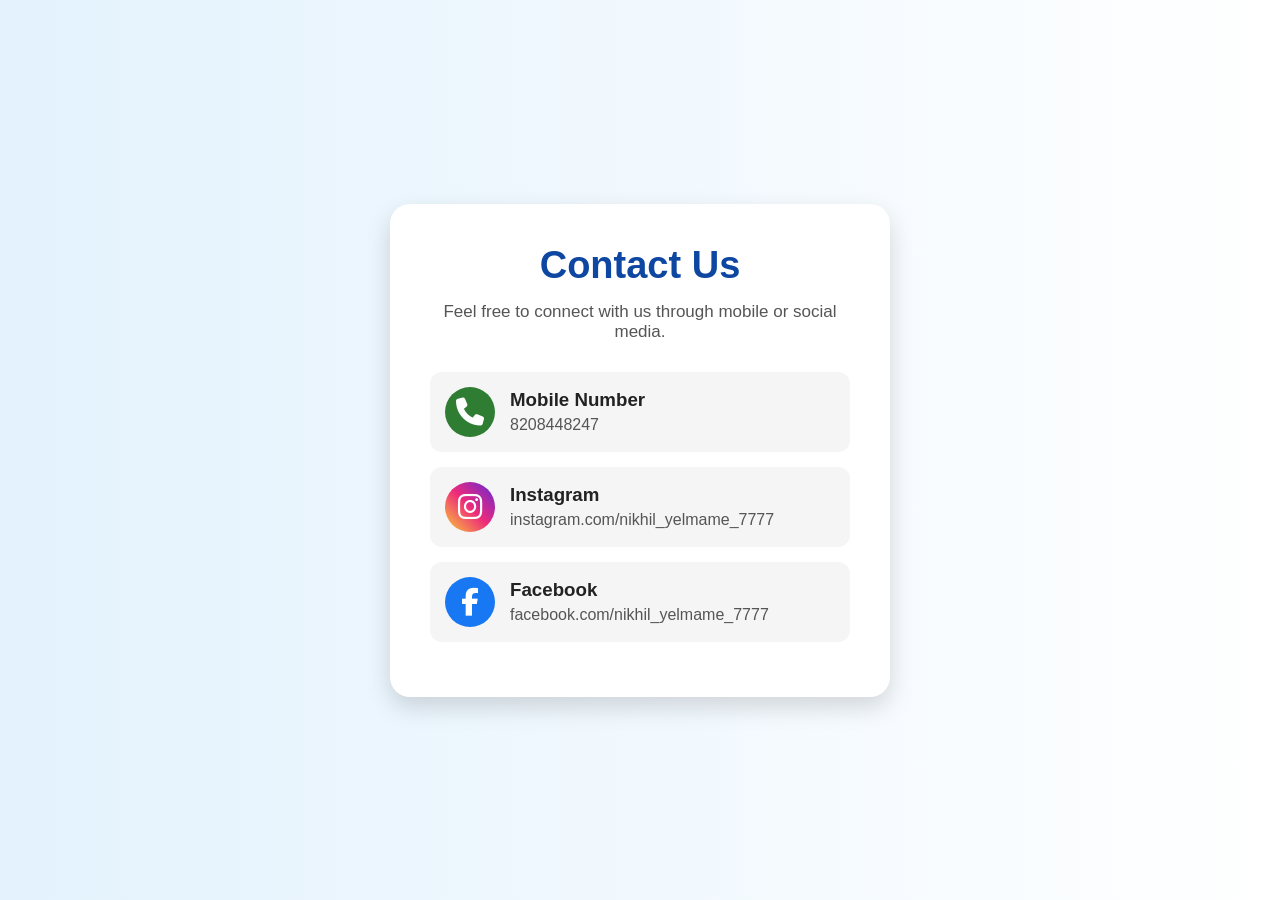
<file: contact.html>
<!DOCTYPE html>
<html lang="en">
<head>
  <meta charset="UTF-8" />
  <meta name="viewport" content="width=device-width, initial-scale=1.0"/>
  <title>Contact Section</title>

  <!-- Font Awesome Icons -->
  <link rel="stylesheet"
    href="https://cdnjs.cloudflare.com/ajax/libs/font-awesome/6.5.1/css/all.min.css"/>

  <style>

    *{
      margin:0;
      padding:0;
      box-sizing:border-box;
      font-family:Arial, sans-serif;
    }

    body{
      background:linear-gradient(to right,#e3f2fd,#ffffff);
      display:flex;
      justify-content:center;
      align-items:center;
      height:100vh;
    }

    .contact-section{
      width:90%;
      max-width:500px;
      background:white;
      padding:40px;
      border-radius:20px;
      box-shadow:0 10px 25px rgba(0,0,0,0.15);
      text-align:center;
    }

    .contact-section h1{
      color:#0d47a1;
      margin-bottom:15px;
      font-size:38px;
    }

    .contact-section p{
      color:#555;
      margin-bottom:30px;
      font-size:17px;
    }

    .contact-box{
      display:flex;
      align-items:center;
      gap:15px;
      background:#f5f5f5;
      padding:15px;
      margin:15px 0;
      border-radius:12px;
      transition:0.3s;
    }

    .contact-box:hover{
      transform:translateY(-5px);
      background:#e3f2fd;
    }

    .contact-box i{
      font-size:28px;
      width:50px;
      height:50px;
      display:flex;
      justify-content:center;
      align-items:center;
      border-radius:50%;
      color:white;
    }

    .phone i{
      background:#2e7d32;
    }

    .instagram i{
      background:linear-gradient(45deg,#f9ce34,#ee2a7b,#6228d7);
    }

    .facebook i{
      background:#1877f2;
    }

    .contact-info{
      text-align:left;
    }

    .contact-info h3{
      margin-bottom:5px;
      color:#222;
    }

    .contact-info a{
      text-decoration:none;
      color:#555;
      font-size:16px;
    }

    .contact-info a:hover{
      color:#0d47a1;
    }

  </style>
</head>
<body>

  <section class="contact-section" id="contact">

    <h1>Contact Us</h1>

    <p>Feel free to connect with us through mobile or social media.</p>

    <!-- Mobile Number -->
    <div class="contact-box phone">
      <i class="fa-solid fa-phone"></i>

      <div class="contact-info">
        <h3>Mobile Number</h3>
        <a href="tel:8208448247">8208448247</a>
      </div>
    </div>

    <!-- Instagram -->
    <div class="contact-box instagram">
      <i class="fa-brands fa-instagram"></i>

      <div class="contact-info">
        <h3>Instagram</h3>
        <a href="https://www.instagram.com/nikhil_yelmame_7777/">instagram.com/nikhil_yelmame_7777</a>
      </div>
    </div>

    <!-- Facebook -->
    <div class="contact-box facebook">
      <i class="fa-brands fa-facebook-f"></i>

      <div class="contact-info">
        <h3>Facebook</h3>
        <a href="https://www.facebook.com/nikhil_yelmame_7777/">facebook.com/nikhil_yelmame_7777</a>
      </div>
    </div>

  </section>

</body>
</html>
</file>
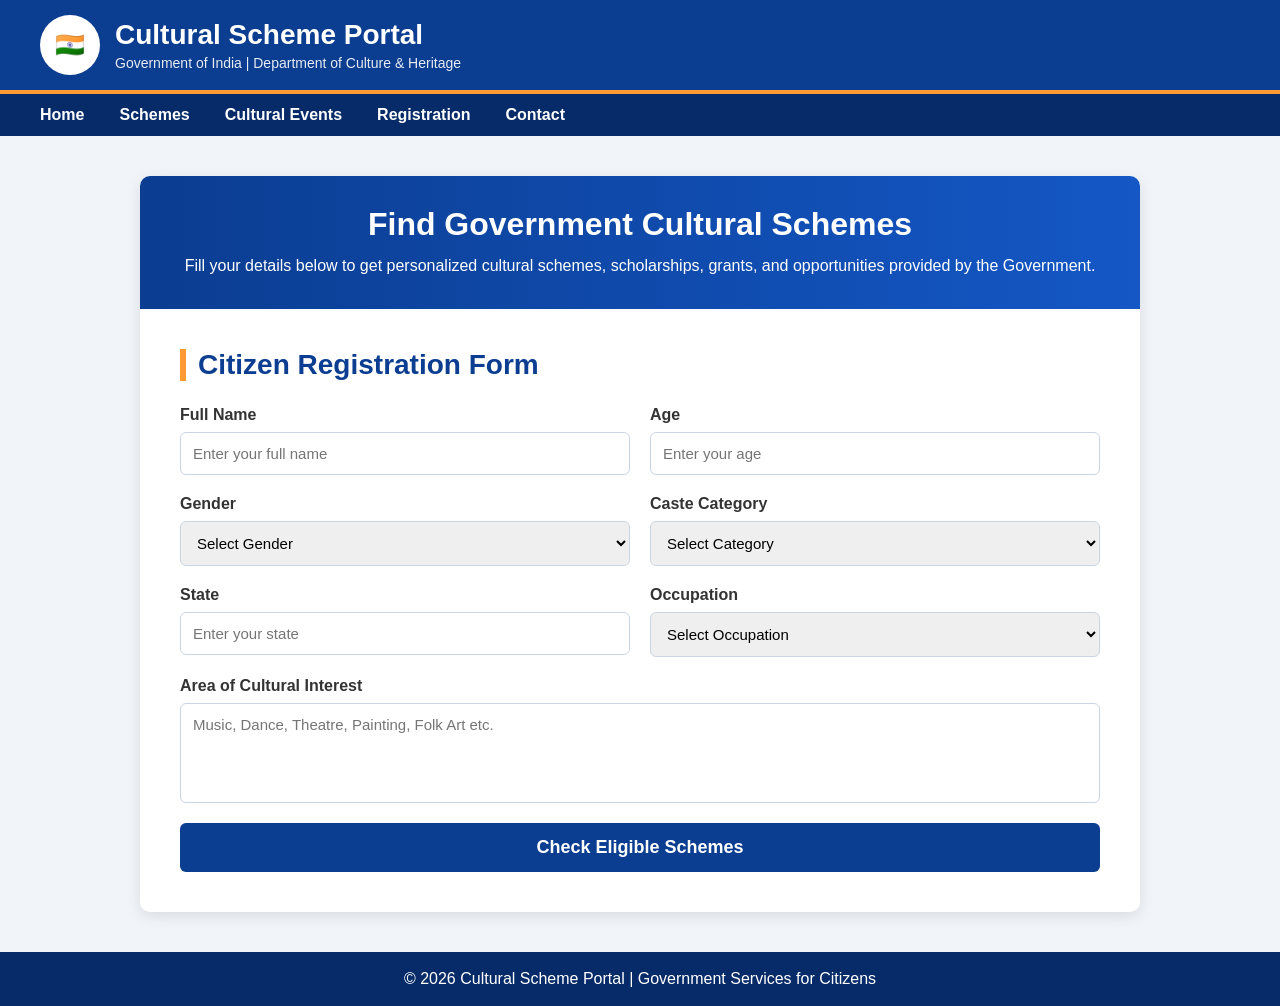
<file: scheme.html>
<!DOCTYPE html>
<html lang="en">
<head>
  <meta charset="UTF-8" />
  <meta name="viewport" content="width=device-width, initial-scale=1.0" />
  <title>Cultural Scheme Portal</title>

  <style>
    *{
      margin:0;
      padding:0;
      box-sizing:border-box;
      font-family: Arial, Helvetica, sans-serif;
    }

    body{
      background:#f1f5f9;
    }

    /* Header */
    .top-header{
      background:#0b3d91;
      color:white;
      padding:15px 40px;
      display:flex;
      align-items:center;
      justify-content:space-between;
      border-bottom:4px solid #ff9933;
    }

    .logo-section{
      display:flex;
      align-items:center;
      gap:15px;
    }

    .logo{
      width:60px;
      height:60px;
      border-radius:50%;
      background:white;
      color:#0b3d91;
      display:flex;
      align-items:center;
      justify-content:center;
      font-size:24px;
      font-weight:bold;
    }

    .header-text h1{
      font-size:28px;
      margin-bottom:4px;
    }

    .header-text p{
      font-size:14px;
      opacity:0.9;
    }

    /* Navbar */
    nav{
      background:#072b68;
      padding:12px 40px;
    }

    nav ul{
      display:flex;
      list-style:none;
      gap:35px;
    }

    nav ul li a{
      text-decoration:none;
      color:white;
      font-weight:bold;
      transition:0.3s;
    }

    nav ul li a:hover{
      color:#ffcc70;
    }

    /* Main Section */
    .main-container{
      width:90%;
      max-width:1000px;
      margin:40px auto;
      background:white;
      border-radius:10px;
      overflow:hidden;
      box-shadow:0 4px 15px rgba(0,0,0,0.1);
    }

    .banner{
      background:linear-gradient(to right,#0b3d91,#1457c5);
      color:white;
      padding:30px;
      text-align:center;
    }

    .banner h2{
      font-size:32px;
      margin-bottom:10px;
    }
    .banner p{
      font-size:16px;
      line-height:1.6;
    }

    /* Form */
    .form-section{
      padding:40px;
    }

    .form-title{
      color:#0b3d91;
      margin-bottom:25px;
      font-size:28px;
      border-left:6px solid #ff9933;
      padding-left:12px;
    }

    form{
      display:grid;
      grid-template-columns:1fr 1fr;
      gap:20px;
    }

    .full-width{
      grid-column:1/3;
    }

    .input-group{
      display:flex;
      flex-direction:column;
    }

    .input-group label{
      margin-bottom:8px;
      font-weight:bold;
      color:#333;
    }

    .input-group input,
    .input-group select,
    .input-group textarea{
      padding:12px;
      border:1px solid #cbd5e1;
      border-radius:6px;
      font-size:15px;
      outline:none;
      transition:0.3s;
    }

    .input-group input:focus,
    .input-group select:focus,
    .input-group textarea:focus{
      border-color:#0b3d91;
      box-shadow:0 0 5px rgba(11,61,145,0.3);
    }

    textarea{
      resize:none;
      height:100px;
    }

    .submit-btn{
      grid-column:1/3;
      padding:14px;
      background:#0b3d91;
      color:white;
      border:none;
      border-radius:6px;
      font-size:18px;
      cursor:pointer;
      transition:0.3s;
      font-weight:bold;
    }

    .submit-btn:hover{
      background:#072b68;
    }

    /* Scheme Result */
    .result-box{
      margin-top:30px;
      padding:20px;
      border-radius:8px;
      background:#e8f0ff;
      border-left:5px solid #0b3d91;
      display:none;
    }

    .result-box h3{
      color:#0b3d91;
      margin-bottom:10px;
    }

    .result-box ul{
      margin-left:20px;
      line-height:1.8;
    }

    /* Footer */
    footer{
      background:#072b68;
      color:white;
      text-align:center;
      padding:18px;
      margin-top:40px;
    }

    /* Responsive */
    @media(max-width:768px){
      form{
        grid-template-columns:1fr;
      }

      .full-width,
      .submit-btn{
        grid-column:1/2;
      }

      nav ul{
        flex-direction:column;
        gap:12px;
      }

      .top-header{
        flex-direction:column;
        text-align:center;
        gap:15px;
      }
    }
  </style>
</head>
<body>

  <!-- Header -->
  <header class="top-header">
    <div class="logo-section">
      <div class="logo">🇮🇳</div>

      <div class="header-text">
        <h1>Cultural Scheme Portal</h1>
        <p>Government of India | Department of Culture & Heritage</p>
      </div>
    </div>
  </header>

  <!-- Navbar -->
  <nav>
    <ul>
      <li><a href="culture.html">Home</a></li>
      <li><a href="https://culture.gov.in/offering/schemes-and-services">Schemes</a></li>
      <li><a href="Indian festivals.html">Cultural Events</a></li>
      <li><a href="#registration">Registration</a></li>
      <li><a href="contact.html">Contact</a></li>
    </ul>
  </nav>

  <!-- Main -->
  <div class="main-container">

    <div class="banner">
      <h2>Find Government Cultural Schemes</h2>
      <p>
        Fill your details below to get personalized cultural schemes,
        scholarships, grants, and opportunities provided by the Government.
      </p>
    </div>
    <section id="registration">
    <div class="form-section">
      <h2 class="form-title">Citizen Registration Form</h2>

      <form id="schemeForm">

        <div class="input-group">
          <label>Full Name</label>
          <input type="text" id="name" placeholder="Enter your full name" required>
        </div>

        <div class="input-group">
          <label>Age</label>
          <input type="number" id="age" placeholder="Enter your age" required>
        </div>

        <div class="input-group">
          <label>Gender</label>
          <select id="gender" required>
            <option value="">Select Gender</option>
            <option>Male</option>
            <option>Female</option>
            <option>Other</option>
          </select>
        </div>

        <div class="input-group">
          <label>Caste Category</label>
          <select id="caste" required>
            <option value="">Select Category</option>
            <option>General</option>
            <option>OBC</option>
            <option>SC</option>
            <option>ST</option>
            <option>EWS</option>
          </select>
        </div>

        <div class="input-group">
          <label>State</label>
          <input type="text" placeholder="Enter your state" required>
        </div>

        <div class="input-group">
          <label>Occupation</label>
<select id="occupation">

           <option value="">Select Occupation</option>
            <option>Student</option>
            <option>Artist</option>
            <option>Teacher</option>
            <option>Musician</option>
            <option>Dancer</option>
            <option>Other</option>
          </select>
        </div>

        <div class="input-group full-width">
          <label>Area of Cultural Interest</label>
<textarea id="interest"
placeholder="Music, Dance, Theatre, Painting, Folk Art etc.">
</textarea>
        </div>

        <button type="submit" class="submit-btn">
          Check Eligible Schemes
        </button>
      </form>

      <!-- Result -->
      <div class="result-box" id="resultBox">
        <h3>Eligible Cultural Schemes</h3>
        <ul id="schemeList"></ul>
      </div>
    </div>
  </div>
</section>
  <!-- Footer -->
  <footer>
    © 2026 Cultural Scheme Portal | Government Services for Citizens
  </footer>


<script>

const form = document.getElementById("schemeForm");
const resultBox = document.getElementById("resultBox");
const schemeList = document.getElementById("schemeList");

form.addEventListener("submit", function(e){

    e.preventDefault();

    const age = parseInt(document.getElementById("age").value);

    const gender =
      document.getElementById("gender").value;

    const caste =
      document.getElementById("caste").value;

    const occupation =
      document.getElementById("occupation").value;

    const interest =
      document.getElementById("interest")
      .value.toLowerCase();

    let schemes = [];


    /* AGE BASED */

    if(age <= 18){
        schemes.push("Bal Sanskriti Yojana");
        schemes.push("Junior Cultural Talent Scholarship");
    }

    else if(age <= 30){
        schemes.push("Young Artist Scholarship Scheme");
        schemes.push("National Youth Cultural Exchange Program");
    }

    else if(age <= 50){
        schemes.push("Professional Folk Artist Development Scheme");
    }

    else{
        schemes.push("Senior Heritage Artist Pension Scheme");
    }


    /* GENDER BASED */

    if(gender === "Female"){
        schemes.push("Women Cultural Empowerment Scheme");
    }

    if(gender === "Other"){
        schemes.push("Inclusive Cultural Participation Scheme");
    }


    /* CASTE BASED */

    if(caste === "SC"){
        schemes.push("SC Traditional Art Preservation Grant");
    }

    if(caste === "ST"){
        schemes.push("Tribal Heritage and Dance Support Scheme");
    }

    if(caste === "OBC"){
        schemes.push("Regional Cultural Growth Assistance");
    }

    if(caste === "EWS"){
        schemes.push("Economically Weaker Artist Financial Aid");
    }


    /* OCCUPATION BASED */

    if(occupation === "Student"){
        schemes.push("Student Cultural Scholarship");
    }

    if(occupation === "Artist"){
        schemes.push("National Artist Financial Assistance");
    }

    if(occupation === "Musician"){
        schemes.push("Classical Music Promotion Scheme");
    }

    if(occupation === "Dancer"){
        schemes.push("Traditional Dance Development Program");
    }

    if(occupation === "Teacher"){
        schemes.push("Cultural Education Support Scheme");
    }


    /* INTEREST BASED */

    if(interest.includes("music")){
        schemes.push("Indian Classical Music Training Scheme");
    }

    if(interest.includes("dance")){
        schemes.push("National Dance Talent Support");
    }

    if(interest.includes("painting")){
        schemes.push("Visual Art and Painting Grant");
    }

    if(interest.includes("theatre")){
        schemes.push("National Theatre Artist Welfare Scheme");
    }

    if(interest.includes("folk")){
        schemes.push("Folk Art Preservation Mission");
    }


    /* DEFAULT */

    schemes.push("National Cultural Participation Grant");


    /* REMOVE DUPLICATES */

    schemes = [...new Set(schemes)];


    /* DISPLAY */

    schemeList.innerHTML = "";

    schemes.forEach(function(scheme){

        const li = document.createElement("li");

        li.textContent = scheme;

        schemeList.appendChild(li);

    });

    resultBox.style.display = "block";

});

</script>
</body>
</html>
</file>
